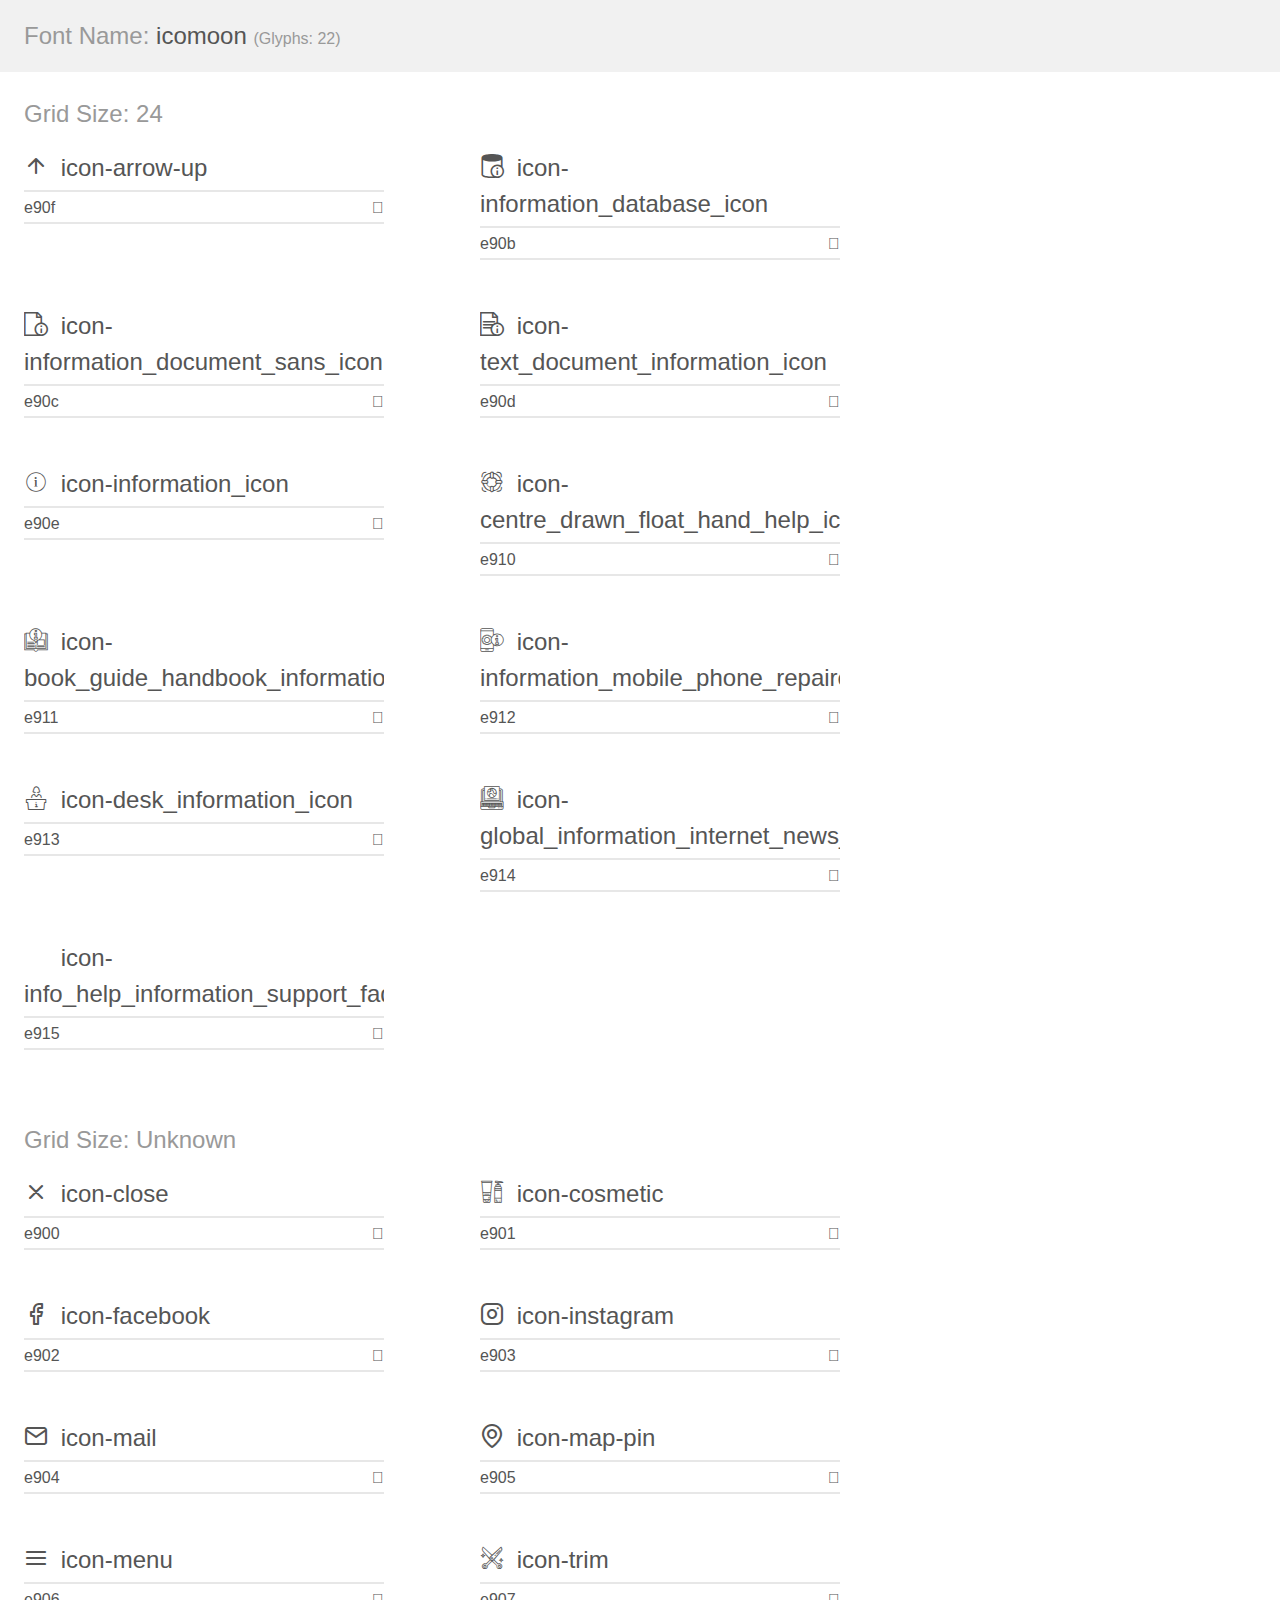
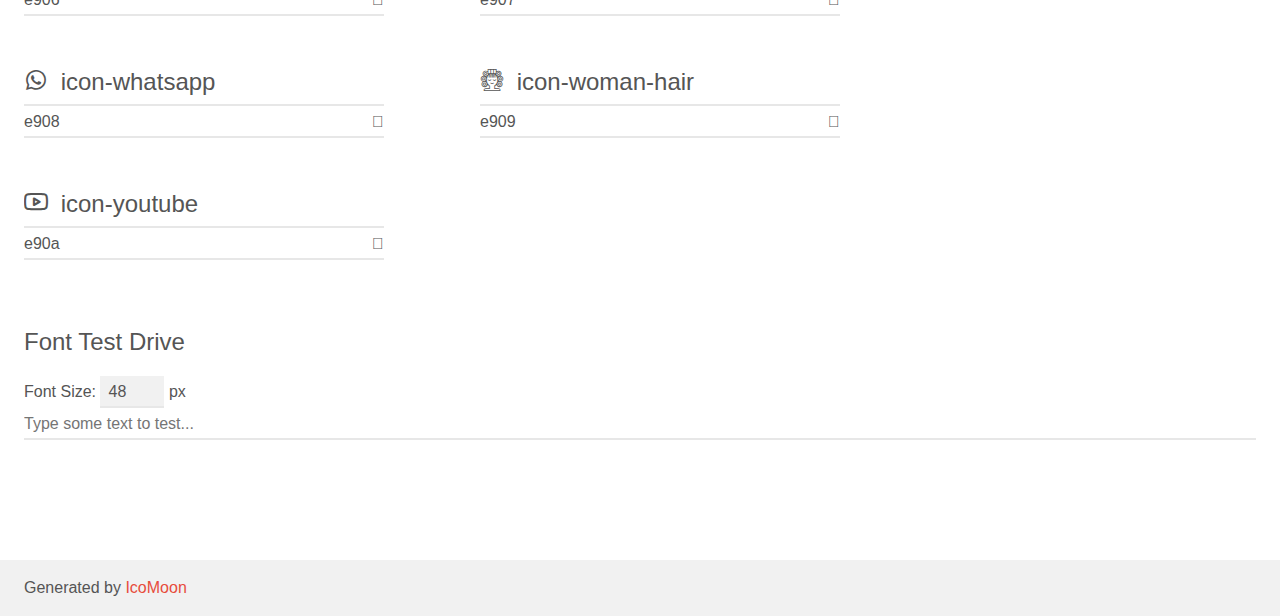
<file: assets/fonts/demo.html>
<!doctype html>
<html>
<head>
    <meta charset="utf-8">
    <title>IcoMoon Demo</title>
    <meta name="description" content="An Icon Font Generated By IcoMoon.io">
    <meta name="viewport" content="width=device-width, initial-scale=1">
    <link rel="stylesheet" href="demo-files/demo.css">
    <link rel="stylesheet" href="style.css"></head>
<body>
    <div class="bgc1 clearfix">
        <h1 class="mhmm mvm"><span class="fgc1">Font Name:</span> icomoon <small class="fgc1">(Glyphs:&nbsp;22)</small></h1>
    </div>
    <div class="clearfix mhl ptl">
        <h1 class="mvm mtn fgc1">Grid Size: 24</h1>
        <div class="glyph fs1">
            <div class="clearfix bshadow0 pbs">
                <span class="icon-arrow-up"></span>
                <span class="mls"> icon-arrow-up</span>
            </div>
            <fieldset class="fs0 size1of1 clearfix hidden-false">
                <input type="text" readonly value="e90f" class="unit size1of2" />
                <input type="text" maxlength="1" readonly value="&#xe90f;" class="unitRight size1of2 talign-right" />
            </fieldset>
            <div class="fs0 bshadow0 clearfix hidden-true">
                <span class="unit pvs fgc1">liga: </span>
                <input type="text" readonly value="" class="liga unitRight" />
            </div>
        </div>
        <div class="glyph fs1">
            <div class="clearfix bshadow0 pbs">
                <span class="icon-information_database_icon"></span>
                <span class="mls"> icon-information_database_icon</span>
            </div>
            <fieldset class="fs0 size1of1 clearfix hidden-false">
                <input type="text" readonly value="e90b" class="unit size1of2" />
                <input type="text" maxlength="1" readonly value="&#xe90b;" class="unitRight size1of2 talign-right" />
            </fieldset>
            <div class="fs0 bshadow0 clearfix hidden-true">
                <span class="unit pvs fgc1">liga: </span>
                <input type="text" readonly value="" class="liga unitRight" />
            </div>
        </div>
        <div class="glyph fs1">
            <div class="clearfix bshadow0 pbs">
                <span class="icon-information_document_sans_icon"></span>
                <span class="mls"> icon-information_document_sans_icon</span>
            </div>
            <fieldset class="fs0 size1of1 clearfix hidden-false">
                <input type="text" readonly value="e90c" class="unit size1of2" />
                <input type="text" maxlength="1" readonly value="&#xe90c;" class="unitRight size1of2 talign-right" />
            </fieldset>
            <div class="fs0 bshadow0 clearfix hidden-true">
                <span class="unit pvs fgc1">liga: </span>
                <input type="text" readonly value="" class="liga unitRight" />
            </div>
        </div>
        <div class="glyph fs1">
            <div class="clearfix bshadow0 pbs">
                <span class="icon-text_document_information_icon"></span>
                <span class="mls"> icon-text_document_information_icon</span>
            </div>
            <fieldset class="fs0 size1of1 clearfix hidden-false">
                <input type="text" readonly value="e90d" class="unit size1of2" />
                <input type="text" maxlength="1" readonly value="&#xe90d;" class="unitRight size1of2 talign-right" />
            </fieldset>
            <div class="fs0 bshadow0 clearfix hidden-true">
                <span class="unit pvs fgc1">liga: </span>
                <input type="text" readonly value="" class="liga unitRight" />
            </div>
        </div>
        <div class="glyph fs1">
            <div class="clearfix bshadow0 pbs">
                <span class="icon-information_icon"></span>
                <span class="mls"> icon-information_icon</span>
            </div>
            <fieldset class="fs0 size1of1 clearfix hidden-false">
                <input type="text" readonly value="e90e" class="unit size1of2" />
                <input type="text" maxlength="1" readonly value="&#xe90e;" class="unitRight size1of2 talign-right" />
            </fieldset>
            <div class="fs0 bshadow0 clearfix hidden-true">
                <span class="unit pvs fgc1">liga: </span>
                <input type="text" readonly value="" class="liga unitRight" />
            </div>
        </div>
        <div class="glyph fs1">
            <div class="clearfix bshadow0 pbs">
                <span class="icon-centre_drawn_float_hand_help_icon"></span>
                <span class="mls"> icon-centre_drawn_float_hand_help_icon</span>
            </div>
            <fieldset class="fs0 size1of1 clearfix hidden-false">
                <input type="text" readonly value="e910" class="unit size1of2" />
                <input type="text" maxlength="1" readonly value="&#xe910;" class="unitRight size1of2 talign-right" />
            </fieldset>
            <div class="fs0 bshadow0 clearfix hidden-true">
                <span class="unit pvs fgc1">liga: </span>
                <input type="text" readonly value="" class="liga unitRight" />
            </div>
        </div>
        <div class="glyph fs1">
            <div class="clearfix bshadow0 pbs">
                <span class="icon-book_guide_handbook_information_manual_icon"></span>
                <span class="mls"> icon-book_guide_handbook_information_manual_icon</span>
            </div>
            <fieldset class="fs0 size1of1 clearfix hidden-false">
                <input type="text" readonly value="e911" class="unit size1of2" />
                <input type="text" maxlength="1" readonly value="&#xe911;" class="unitRight size1of2 talign-right" />
            </fieldset>
            <div class="fs0 bshadow0 clearfix hidden-true">
                <span class="unit pvs fgc1">liga: </span>
                <input type="text" readonly value="" class="liga unitRight" />
            </div>
        </div>
        <div class="glyph fs1">
            <div class="clearfix bshadow0 pbs">
                <span class="icon-information_mobile_phone_repaire_system_icon"></span>
                <span class="mls"> icon-information_mobile_phone_repaire_system_icon</span>
            </div>
            <fieldset class="fs0 size1of1 clearfix hidden-false">
                <input type="text" readonly value="e912" class="unit size1of2" />
                <input type="text" maxlength="1" readonly value="&#xe912;" class="unitRight size1of2 talign-right" />
            </fieldset>
            <div class="fs0 bshadow0 clearfix hidden-true">
                <span class="unit pvs fgc1">liga: </span>
                <input type="text" readonly value="" class="liga unitRight" />
            </div>
        </div>
        <div class="glyph fs1">
            <div class="clearfix bshadow0 pbs">
                <span class="icon-desk_information_icon"></span>
                <span class="mls"> icon-desk_information_icon</span>
            </div>
            <fieldset class="fs0 size1of1 clearfix hidden-false">
                <input type="text" readonly value="e913" class="unit size1of2" />
                <input type="text" maxlength="1" readonly value="&#xe913;" class="unitRight size1of2 talign-right" />
            </fieldset>
            <div class="fs0 bshadow0 clearfix hidden-true">
                <span class="unit pvs fgc1">liga: </span>
                <input type="text" readonly value="" class="liga unitRight" />
            </div>
        </div>
        <div class="glyph fs1">
            <div class="clearfix bshadow0 pbs">
                <span class="icon-global_information_internet_news_online_icon"></span>
                <span class="mls"> icon-global_information_internet_news_online_icon</span>
            </div>
            <fieldset class="fs0 size1of1 clearfix hidden-false">
                <input type="text" readonly value="e914" class="unit size1of2" />
                <input type="text" maxlength="1" readonly value="&#xe914;" class="unitRight size1of2 talign-right" />
            </fieldset>
            <div class="fs0 bshadow0 clearfix hidden-true">
                <span class="unit pvs fgc1">liga: </span>
                <input type="text" readonly value="" class="liga unitRight" />
            </div>
        </div>
        <div class="glyph fs1">
            <div class="clearfix bshadow0 pbs">
                <span class="icon-info_help_information_support_faq_icon"></span>
                <span class="mls"> icon-info_help_information_support_faq_icon</span>
            </div>
            <fieldset class="fs0 size1of1 clearfix hidden-false">
                <input type="text" readonly value="e915" class="unit size1of2" />
                <input type="text" maxlength="1" readonly value="&#xe915;" class="unitRight size1of2 talign-right" />
            </fieldset>
            <div class="fs0 bshadow0 clearfix hidden-true">
                <span class="unit pvs fgc1">liga: </span>
                <input type="text" readonly value="" class="liga unitRight" />
            </div>
        </div>
    </div>
    <div class="clearfix mhl ptl">
        <h1 class="mvm mtn fgc1">Grid Size: Unknown</h1>
        <div class="glyph fs2">
            <div class="clearfix bshadow0 pbs">
                <span class="icon-close"></span>
                <span class="mls"> icon-close</span>
            </div>
            <fieldset class="fs0 size1of1 clearfix hidden-false">
                <input type="text" readonly value="e900" class="unit size1of2" />
                <input type="text" maxlength="1" readonly value="&#xe900;" class="unitRight size1of2 talign-right" />
            </fieldset>
            <div class="fs0 bshadow0 clearfix hidden-true">
                <span class="unit pvs fgc1">liga: </span>
                <input type="text" readonly value="" class="liga unitRight" />
            </div>
        </div>
        <div class="glyph fs2">
            <div class="clearfix bshadow0 pbs">
                <span class="icon-cosmetic"></span>
                <span class="mls"> icon-cosmetic</span>
            </div>
            <fieldset class="fs0 size1of1 clearfix hidden-false">
                <input type="text" readonly value="e901" class="unit size1of2" />
                <input type="text" maxlength="1" readonly value="&#xe901;" class="unitRight size1of2 talign-right" />
            </fieldset>
            <div class="fs0 bshadow0 clearfix hidden-true">
                <span class="unit pvs fgc1">liga: </span>
                <input type="text" readonly value="" class="liga unitRight" />
            </div>
        </div>
        <div class="glyph fs2">
            <div class="clearfix bshadow0 pbs">
                <span class="icon-facebook"></span>
                <span class="mls"> icon-facebook</span>
            </div>
            <fieldset class="fs0 size1of1 clearfix hidden-false">
                <input type="text" readonly value="e902" class="unit size1of2" />
                <input type="text" maxlength="1" readonly value="&#xe902;" class="unitRight size1of2 talign-right" />
            </fieldset>
            <div class="fs0 bshadow0 clearfix hidden-true">
                <span class="unit pvs fgc1">liga: </span>
                <input type="text" readonly value="" class="liga unitRight" />
            </div>
        </div>
        <div class="glyph fs2">
            <div class="clearfix bshadow0 pbs">
                <span class="icon-instagram"></span>
                <span class="mls"> icon-instagram</span>
            </div>
            <fieldset class="fs0 size1of1 clearfix hidden-false">
                <input type="text" readonly value="e903" class="unit size1of2" />
                <input type="text" maxlength="1" readonly value="&#xe903;" class="unitRight size1of2 talign-right" />
            </fieldset>
            <div class="fs0 bshadow0 clearfix hidden-true">
                <span class="unit pvs fgc1">liga: </span>
                <input type="text" readonly value="" class="liga unitRight" />
            </div>
        </div>
        <div class="glyph fs2">
            <div class="clearfix bshadow0 pbs">
                <span class="icon-mail"></span>
                <span class="mls"> icon-mail</span>
            </div>
            <fieldset class="fs0 size1of1 clearfix hidden-false">
                <input type="text" readonly value="e904" class="unit size1of2" />
                <input type="text" maxlength="1" readonly value="&#xe904;" class="unitRight size1of2 talign-right" />
            </fieldset>
            <div class="fs0 bshadow0 clearfix hidden-true">
                <span class="unit pvs fgc1">liga: </span>
                <input type="text" readonly value="" class="liga unitRight" />
            </div>
        </div>
        <div class="glyph fs2">
            <div class="clearfix bshadow0 pbs">
                <span class="icon-map-pin"></span>
                <span class="mls"> icon-map-pin</span>
            </div>
            <fieldset class="fs0 size1of1 clearfix hidden-false">
                <input type="text" readonly value="e905" class="unit size1of2" />
                <input type="text" maxlength="1" readonly value="&#xe905;" class="unitRight size1of2 talign-right" />
            </fieldset>
            <div class="fs0 bshadow0 clearfix hidden-true">
                <span class="unit pvs fgc1">liga: </span>
                <input type="text" readonly value="" class="liga unitRight" />
            </div>
        </div>
        <div class="glyph fs2">
            <div class="clearfix bshadow0 pbs">
                <span class="icon-menu"></span>
                <span class="mls"> icon-menu</span>
            </div>
            <fieldset class="fs0 size1of1 clearfix hidden-false">
                <input type="text" readonly value="e906" class="unit size1of2" />
                <input type="text" maxlength="1" readonly value="&#xe906;" class="unitRight size1of2 talign-right" />
            </fieldset>
            <div class="fs0 bshadow0 clearfix hidden-true">
                <span class="unit pvs fgc1">liga: </span>
                <input type="text" readonly value="" class="liga unitRight" />
            </div>
        </div>
        <div class="glyph fs2">
            <div class="clearfix bshadow0 pbs">
                <span class="icon-trim"></span>
                <span class="mls"> icon-trim</span>
            </div>
            <fieldset class="fs0 size1of1 clearfix hidden-false">
                <input type="text" readonly value="e907" class="unit size1of2" />
                <input type="text" maxlength="1" readonly value="&#xe907;" class="unitRight size1of2 talign-right" />
            </fieldset>
            <div class="fs0 bshadow0 clearfix hidden-true">
                <span class="unit pvs fgc1">liga: </span>
                <input type="text" readonly value="" class="liga unitRight" />
            </div>
        </div>
        <div class="glyph fs2">
            <div class="clearfix bshadow0 pbs">
                <span class="icon-whatsapp"></span>
                <span class="mls"> icon-whatsapp</span>
            </div>
            <fieldset class="fs0 size1of1 clearfix hidden-false">
                <input type="text" readonly value="e908" class="unit size1of2" />
                <input type="text" maxlength="1" readonly value="&#xe908;" class="unitRight size1of2 talign-right" />
            </fieldset>
            <div class="fs0 bshadow0 clearfix hidden-true">
                <span class="unit pvs fgc1">liga: </span>
                <input type="text" readonly value="" class="liga unitRight" />
            </div>
        </div>
        <div class="glyph fs2">
            <div class="clearfix bshadow0 pbs">
                <span class="icon-woman-hair"></span>
                <span class="mls"> icon-woman-hair</span>
            </div>
            <fieldset class="fs0 size1of1 clearfix hidden-false">
                <input type="text" readonly value="e909" class="unit size1of2" />
                <input type="text" maxlength="1" readonly value="&#xe909;" class="unitRight size1of2 talign-right" />
            </fieldset>
            <div class="fs0 bshadow0 clearfix hidden-true">
                <span class="unit pvs fgc1">liga: </span>
                <input type="text" readonly value="" class="liga unitRight" />
            </div>
        </div>
        <div class="glyph fs2">
            <div class="clearfix bshadow0 pbs">
                <span class="icon-youtube"></span>
                <span class="mls"> icon-youtube</span>
            </div>
            <fieldset class="fs0 size1of1 clearfix hidden-false">
                <input type="text" readonly value="e90a" class="unit size1of2" />
                <input type="text" maxlength="1" readonly value="&#xe90a;" class="unitRight size1of2 talign-right" />
            </fieldset>
            <div class="fs0 bshadow0 clearfix hidden-true">
                <span class="unit pvs fgc1">liga: </span>
                <input type="text" readonly value="" class="liga unitRight" />
            </div>
        </div>
    </div>

    <!--[if gt IE 8]><!-->
    <div class="mhl clearfix mbl">
        <h1>Font Test Drive</h1>
        <label>
            Font Size: <input id="fontSize" type="number" class="textbox0 mbm"
            min="8" value="48" />
            px
        </label>
        <input id="testText" type="text" class="phl size1of1 mvl"
        placeholder="Type some text to test..." value=""/>
        <div id="testDrive" class="icon-" style="font-family: icomoon">&nbsp;
        </div>
    </div>
    <!--<![endif]-->
    <div class="bgc1 clearfix">
        <p class="mhl">Generated by <a href="https://icomoon.io/app">IcoMoon</a></p>
    </div>

    <script src="demo-files/demo.js"></script>
</body>
</html>
</file>
<file: assets/fonts/demo-files/demo.css>
body {
  padding: 0;
  margin: 0;
  font-family: sans-serif;
  font-size: 1em;
  line-height: 1.5;
  color: #555;
  background: #fff;
}
h1 {
  font-size: 1.5em;
  font-weight: normal;
}
small {
  font-size: .66666667em;
}
a {
  color: #e74c3c;
  text-decoration: none;
}
a:hover, a:focus {
  box-shadow: 0 1px #e74c3c;
}
.bshadow0, input {
  box-shadow: inset 0 -2px #e7e7e7;
}
input:hover {
  box-shadow: inset 0 -2px #ccc;
}
input, fieldset {
  font-family: sans-serif;
  font-size: 1em;
  margin: 0;
  padding: 0;
  border: 0;
}
input {
  color: inherit;
  line-height: 1.5;
  height: 1.5em;
  padding: .25em 0;
}
input:focus {
  outline: none;
  box-shadow: inset 0 -2px #449fdb;
}
.glyph {
  font-size: 16px;
  width: 15em;
  padding-bottom: 1em;
  margin-right: 4em;
  margin-bottom: 1em;
  float: left;
  overflow: hidden;
}
.liga {
  width: 80%;
  width: calc(100% - 2.5em);
}
.talign-right {
  text-align: right;
}
.talign-center {
  text-align: center;
}
.bgc1 {
  background: #f1f1f1;
}
.fgc1 {
  color: #999;
}
.fgc0 {
  color: #000;
}
p {
  margin-top: 1em;
  margin-bottom: 1em;
}
.mvm {
  margin-top: .75em;
  margin-bottom: .75em;
}
.mtn {
  margin-top: 0;
}
.mtl, .mal {
  margin-top: 1.5em;
}
.mbl, .mal {
  margin-bottom: 1.5em;
}
.mal, .mhl {
  margin-left: 1.5em;
  margin-right: 1.5em;
}
.mhmm {
  margin-left: 1em;
  margin-right: 1em;
}
.mls {
  margin-left: .25em;
}
.ptl {
  padding-top: 1.5em;
}
.pbs, .pvs {
  padding-bottom: .25em;
}
.pvs, .pts {
  padding-top: .25em;
}
.unit {
  float: left;
}
.unitRight {
  float: right;
}
.size1of2 {
  width: 50%;
}
.size1of1 {
  width: 100%;
}
.clearfix:before, .clearfix:after {
  content: " ";
  display: table;
}
.clearfix:after {
  clear: both;
}
.hidden-true {
  display: none;
}
.textbox0 {
  width: 3em;
  background: #f1f1f1;
  padding: .25em .5em;
  line-height: 1.5;
  height: 1.5em;
}
#testDrive {
  display: block;
  padding-top: 24px;
  line-height: 1.5;
}
.fs0 {
  font-size: 16px;
}
.fs1 {
  font-size: 24px;
}
.fs2 {
  font-size: 24px;
}
</file>
<file: assets/fonts/style.css>
@font-face {
  font-family: 'icomoon';
  src:  url('fonts/icomoon.eot?z5fqi6');
  src:  url('fonts/icomoon.eot?z5fqi6#iefix') format('embedded-opentype'),
    url('fonts/icomoon.ttf?z5fqi6') format('truetype'),
    url('fonts/icomoon.woff?z5fqi6') format('woff'),
    url('fonts/icomoon.svg?z5fqi6#icomoon') format('svg');
  font-weight: normal;
  font-style: normal;
  font-display: block;
}

[class^="icon-"], [class*=" icon-"] {
  /* use !important to prevent issues with browser extensions that change fonts */
  font-family: 'icomoon' !important;
  speak: never;
  font-style: normal;
  font-weight: normal;
  font-variant: normal;
  text-transform: none;
  line-height: 1;

  /* Better Font Rendering =========== */
  -webkit-font-smoothing: antialiased;
  -moz-osx-font-smoothing: grayscale;
}

.icon-arrow-up:before {
  content: "\e90f";
}
.icon-information_database_icon:before {
  content: "\e90b";
}
.icon-information_document_sans_icon:before {
  content: "\e90c";
}
.icon-text_document_information_icon:before {
  content: "\e90d";
}
.icon-information_icon:before {
  content: "\e90e";
}
.icon-centre_drawn_float_hand_help_icon:before {
  content: "\e910";
}
.icon-book_guide_handbook_information_manual_icon:before {
  content: "\e911";
}
.icon-information_mobile_phone_repaire_system_icon:before {
  content: "\e912";
}
.icon-desk_information_icon:before {
  content: "\e913";
}
.icon-global_information_internet_news_online_icon:before {
  content: "\e914";
}
.icon-info_help_information_support_faq_icon:before {
  content: "\e915";
}
.icon-close:before {
  content: "\e900";
}
.icon-cosmetic:before {
  content: "\e901";
}
.icon-facebook:before {
  content: "\e902";
}
.icon-instagram:before {
  content: "\e903";
}
.icon-mail:before {
  content: "\e904";
}
.icon-map-pin:before {
  content: "\e905";
}
.icon-menu:before {
  content: "\e906";
}
.icon-trim:before {
  content: "\e907";
}
.icon-whatsapp:before {
  content: "\e908";
}
.icon-woman-hair:before {
  content: "\e909";
}
.icon-youtube:before {
  content: "\e90a";
}
</file>
